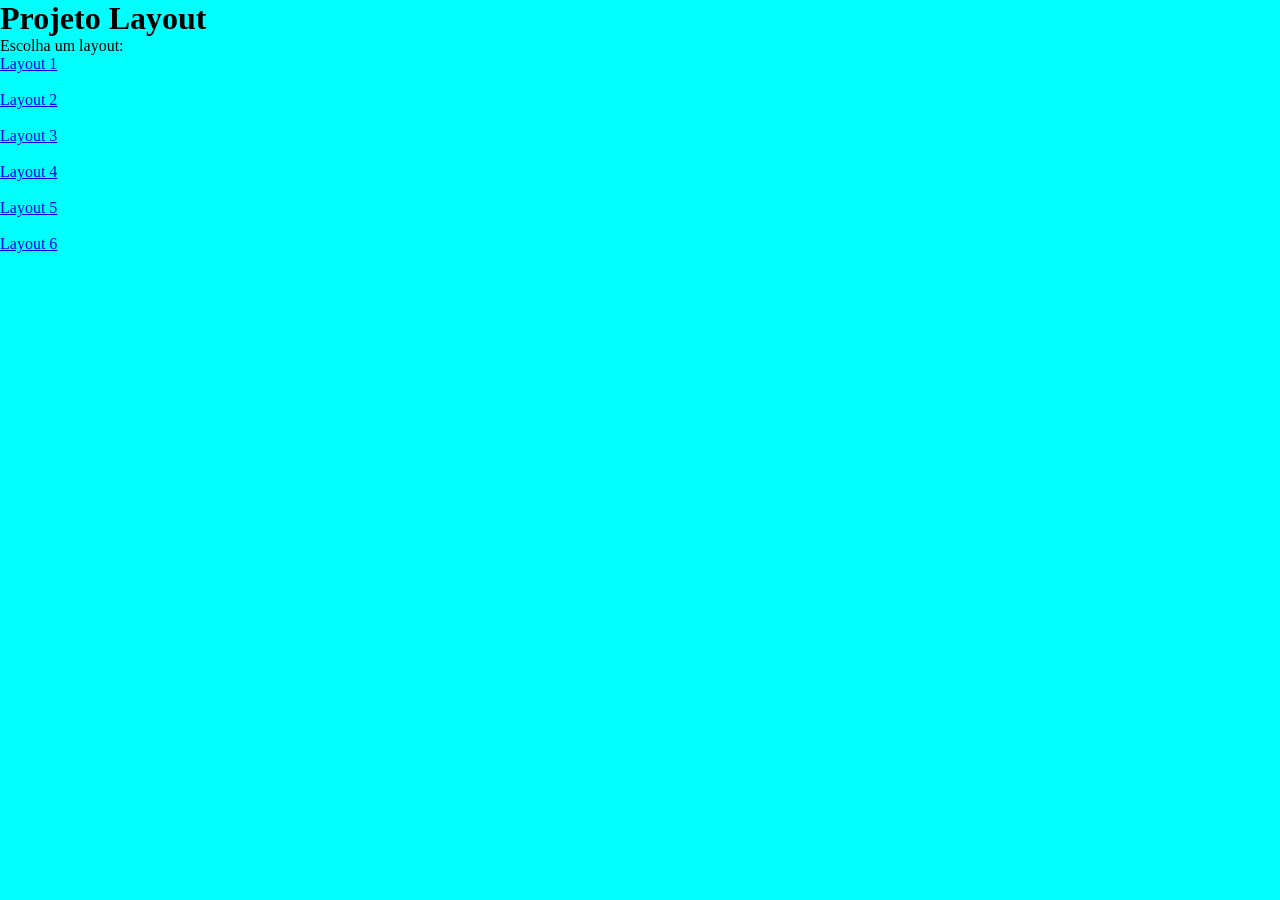
<file: index.html>
<!DOCTYPE html>
<html lang="pt-br">
    <link rel="stylesheet" href="style.css">

<head>
    <meta charset="UTF-8">
    <title>Projeto Layout</title>
</head>

<body>

    <h1>Projeto Layout</h1>

    <p>Escolha um layout:</p>

    <a href="projeto01/index.html">Layout 1</a>
    <br><br>

    <a href="projeto02/index.html">Layout 2</a>
    <br><br>

    <a href="projeto03/index.html">Layout 3</a>
    <br><br>

    <a href="projeto04/index.html">Layout 4</a>
    <br><br>

    <a href="projeto05/index.html">Layout 5</a>
    <br><br>

    <a href="projeto06/index.html">Layout 6</a>



</body>

</html>
</file>
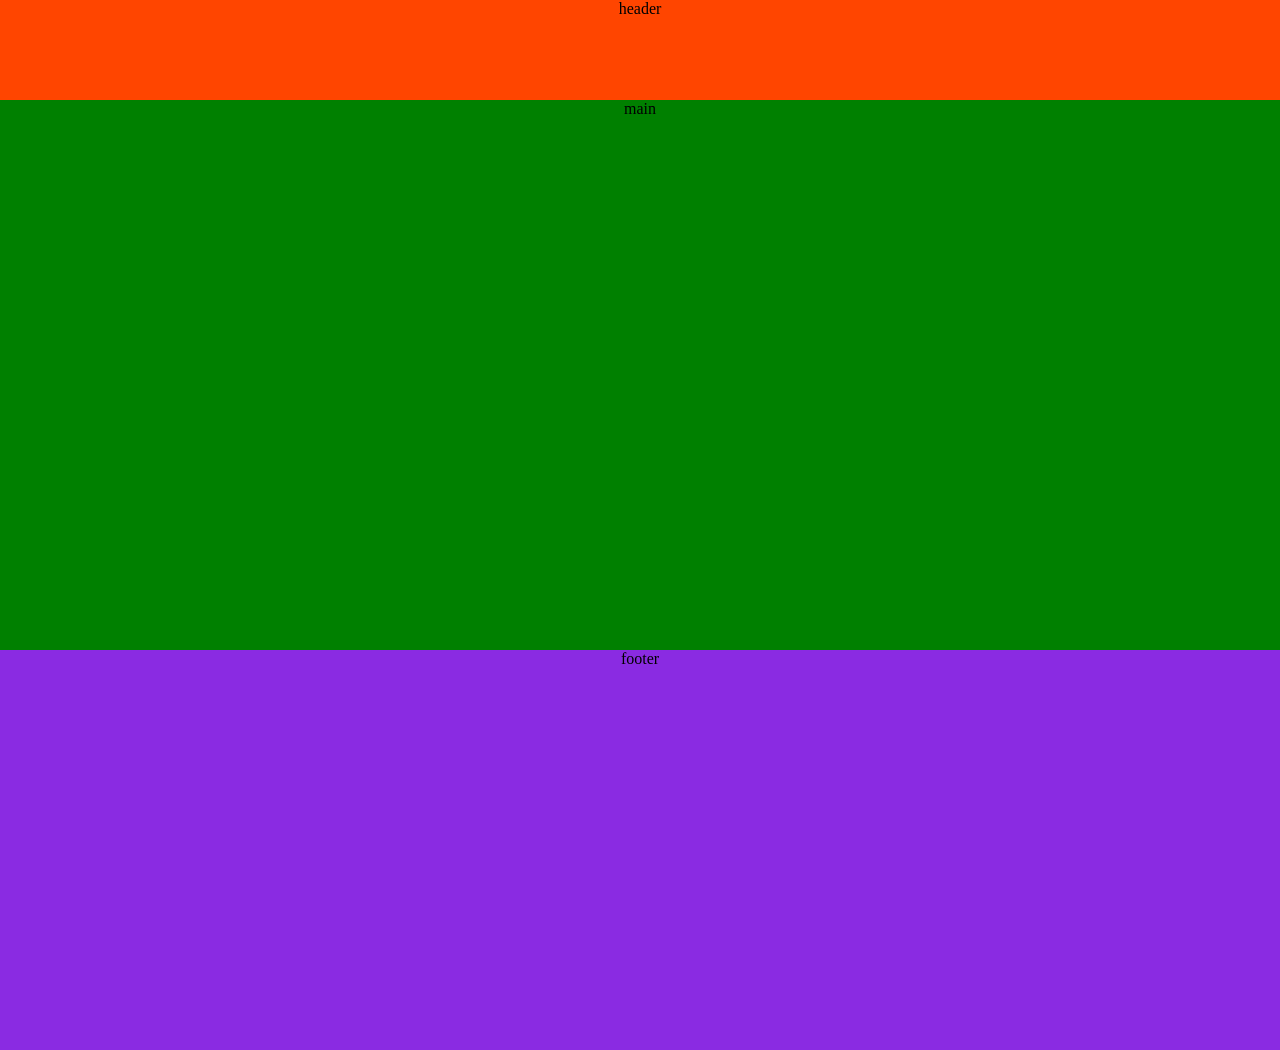
<file: projeto01/index.html>
<!DOCTYPE html>
<html lang="pt-br">
<head>
    <meta charset="UTF-8">
    <meta name="viewport" content="width=device-width, initial-scale=1.0">
    <title>layout 1</title>
    <link rel="stylesheet" href="style.css">
</head>

<header>header</header>
<main>main</main>
<footer>footer</footer>
<body>
    
</body>
</html>
</file>
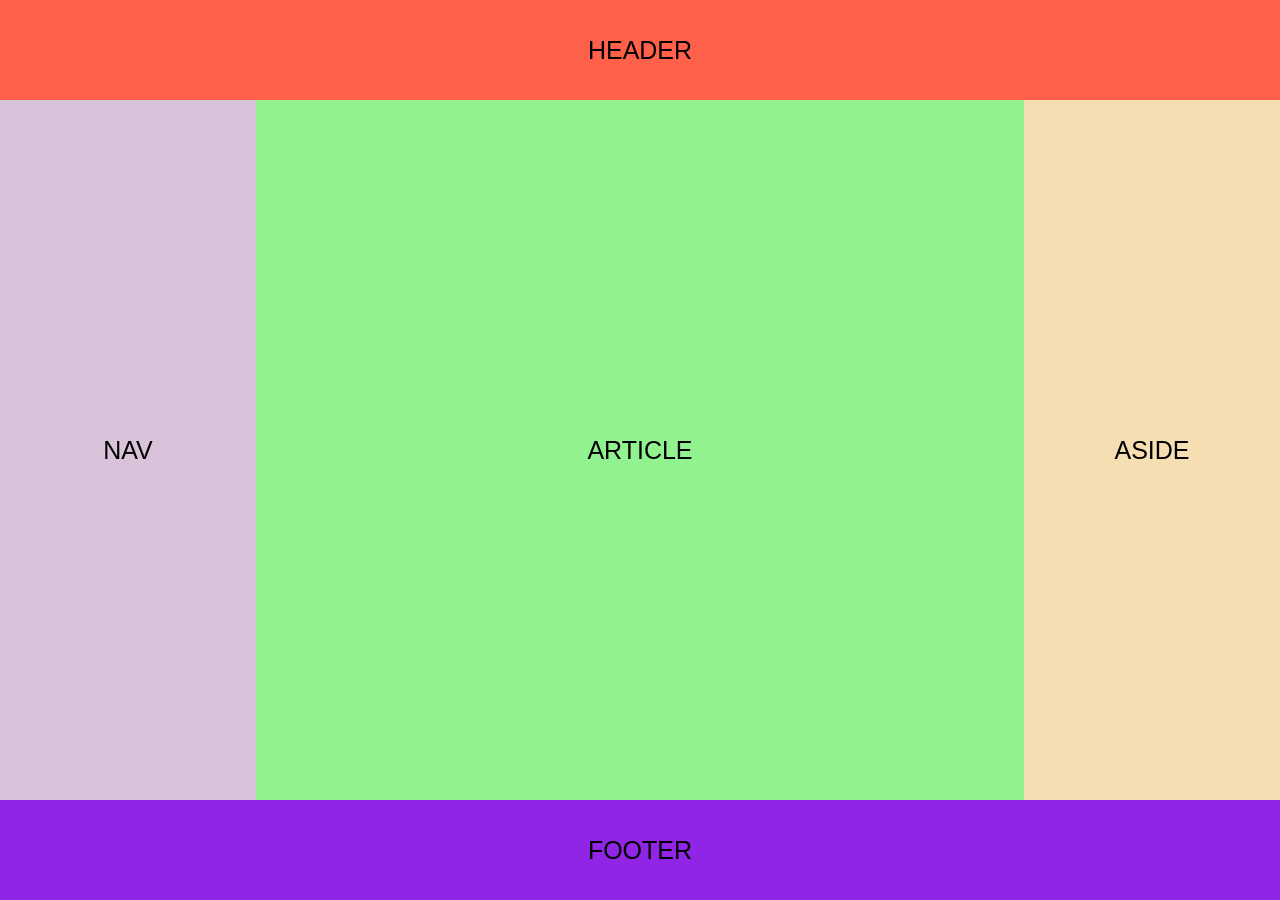
<file: projeto02/index.html>
<!DOCTYPE html>
<html lang="pt-br">

<head>
    <meta charset="UTF-8">
    <meta name="viewport" content="width=device-width, initial-scale=1.0">
    <title>Layout</title>
    <link rel="stylesheet" href="style.css">
</head>


<body>

    <header>HEADER</header>

    <div class="conteudo">

        <nav>NAV</nav>

        <article>ARTICLE</article>

        <aside>ASIDE</aside>

    </div>

    <footer>FOOTER</footer>

</body>

</html>
</file>
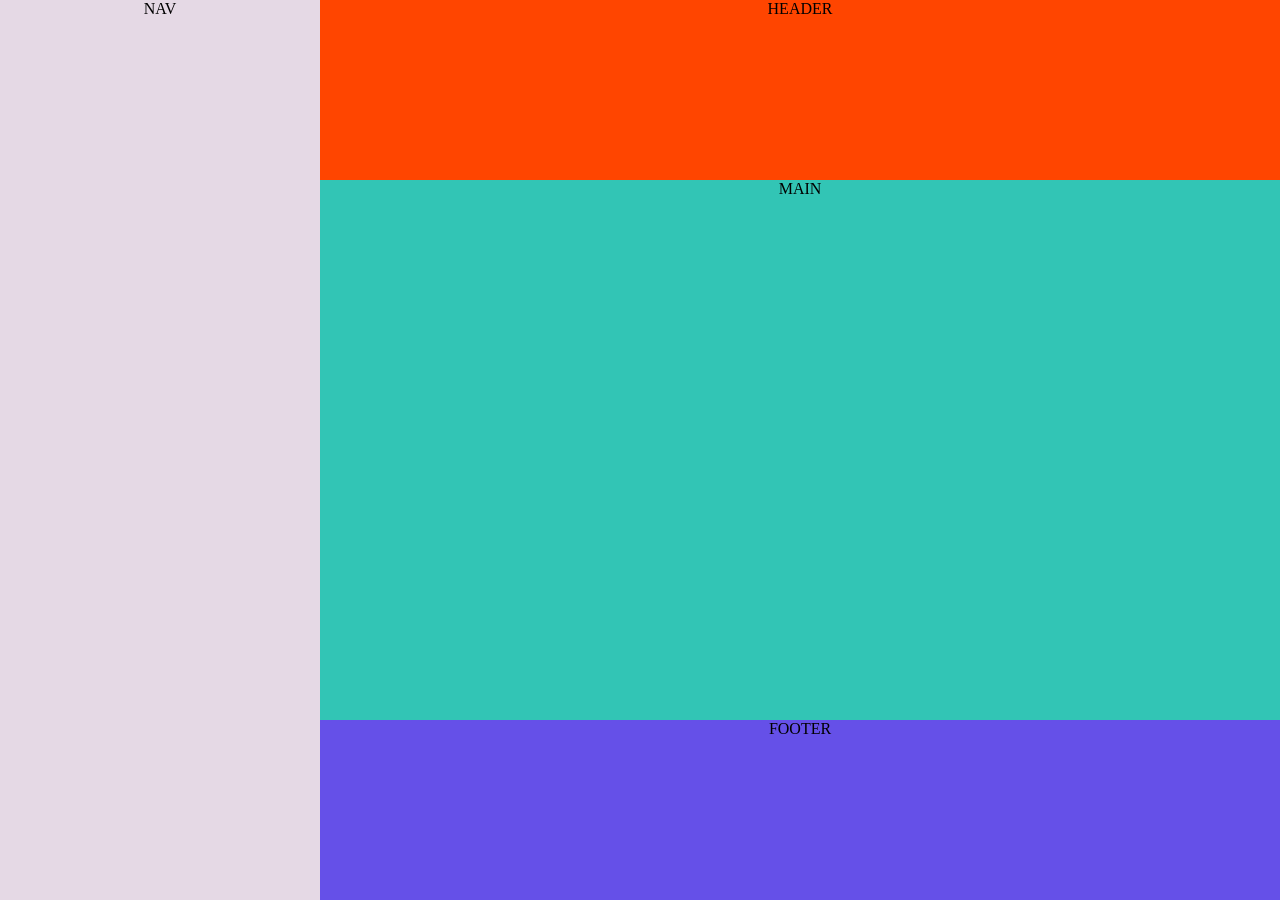
<file: projeto03/index.html>
<!DOCTYPE html>
<html lang="pt-br">

<head>
    <meta charset="UTF-8">
    <meta name="viewport" content="width=device-width, initial-scale=1.0">
    <title>Layout</title>
    <link rel="stylesheet" href="style.css">
</head>

<body>

    <nav>
        NAV
    </nav>

    <div class="conteudo">

        <header>
            HEADER
        </header>

        <main>
            MAIN
        </main>

        <footer>
            FOOTER
        </footer>

    </div>

</body>

</html>
</file>
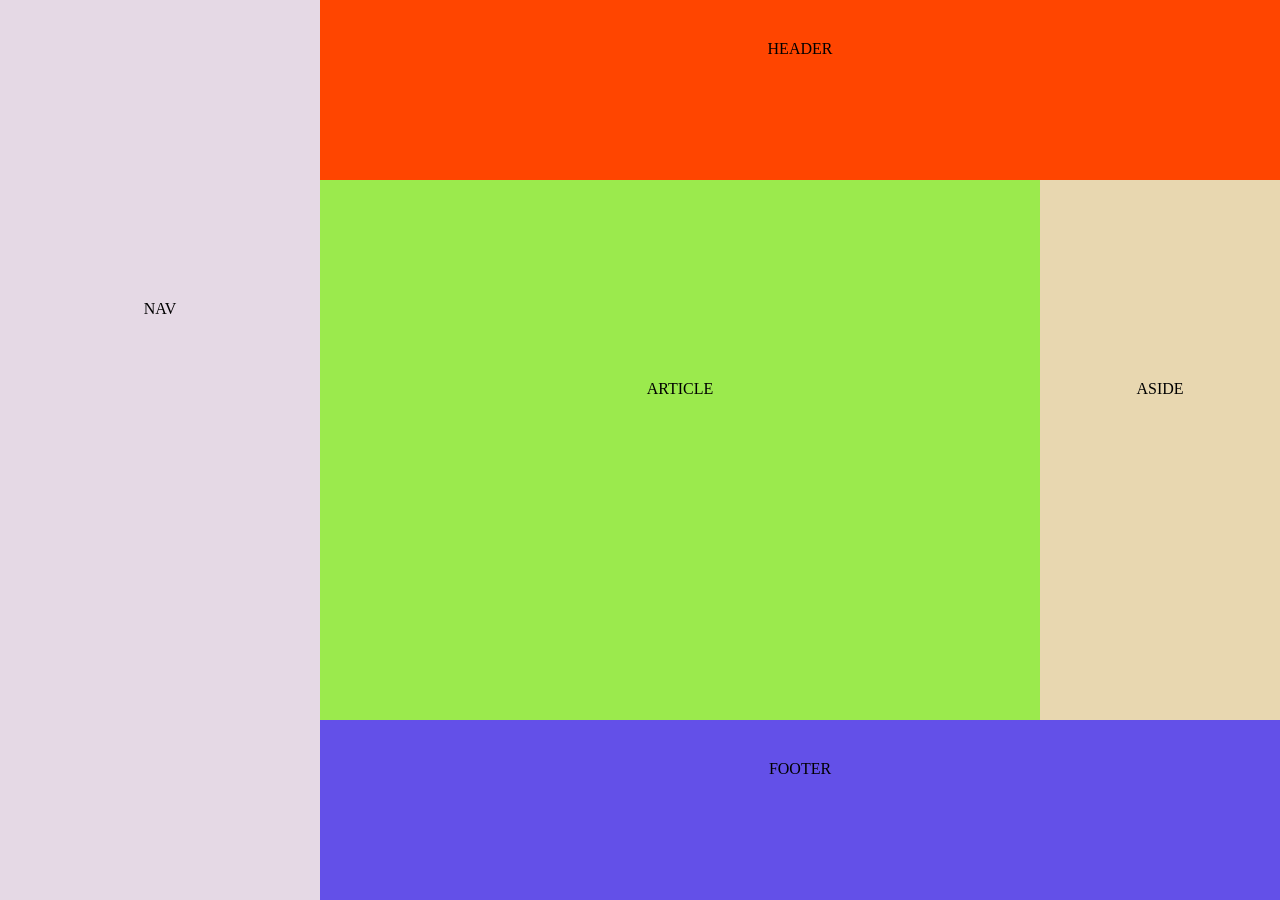
<file: projeto04/index.html>
<!DOCTYPE html>
<html lang="pt-br">

<head>
    <meta charset="UTF-8">
    <meta name="viewport" content="width=device-width, initial-scale=1.0">
    <title>Layout 4</title>
    <link rel="stylesheet" href="style.css">
</head>

<body>

    <nav>
        NAV
    </nav>

    <div class="conteudo">

        <header>
            HEADER
        </header>

        <div class="meio">

            <article>
                ARTICLE
            </article>

            <aside>
                ASIDE
            </aside>

        </div>

        <footer>
            FOOTER
        </footer>

    </div>

</body>

</html>
</file>
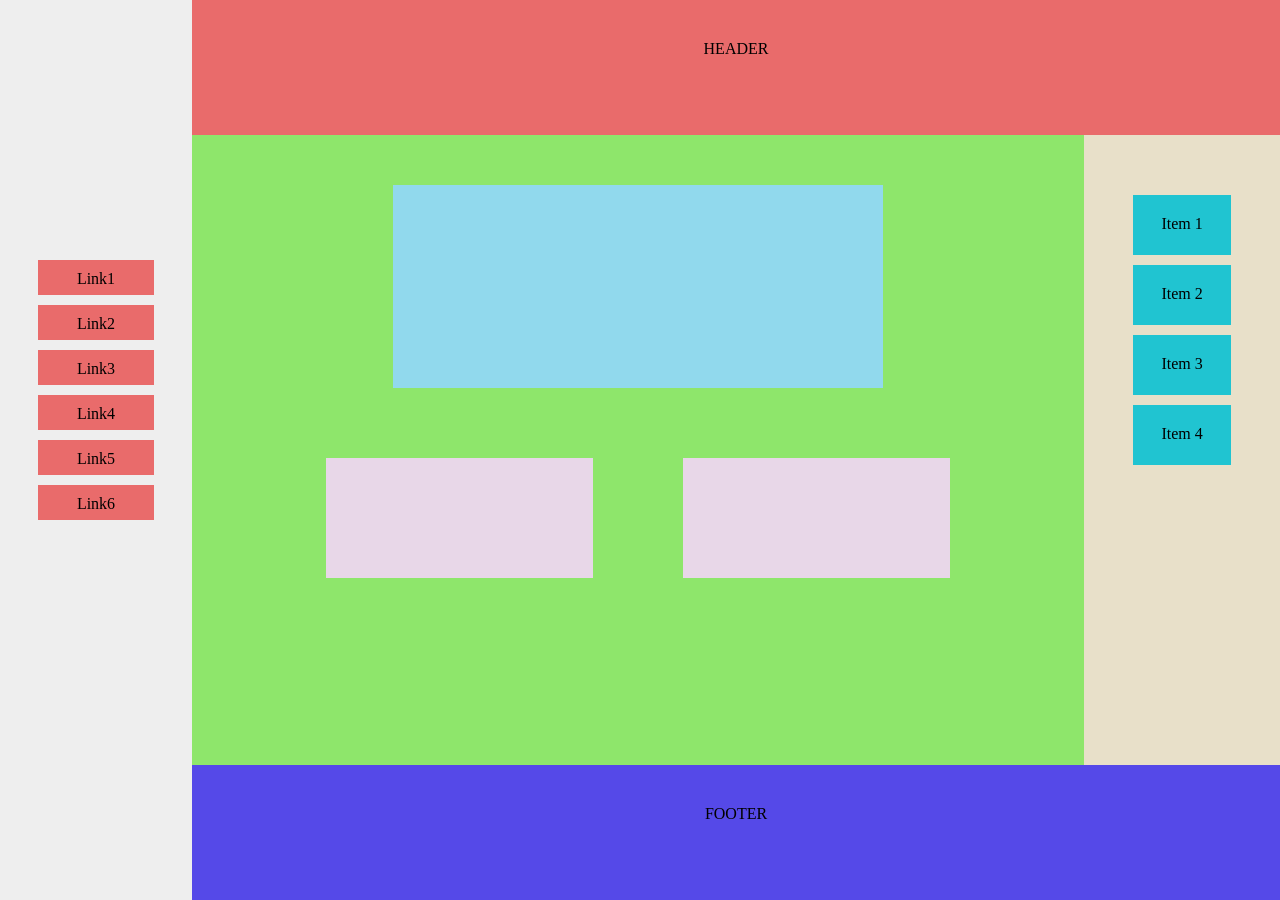
<file: projeto05/index.html>
<!DOCTYPE html>
<html lang="pt-br">

<head>
    <meta charset="UTF-8">
    <meta name="viewport" content="width=device-width, initial-scale=1.0">
    <title>Layout</title>
    <link rel="stylesheet" href="style.css">
</head>

<body>

    <nav>
        <div>Link1</div>
        <div>Link2</div>
        <div>Link3</div>
        <div>Link4</div>
        <div>Link5</div>
        <div>Link6</div>
    </nav>

    <div class="direita">

        <header>
            HEADER
        </header>

        <div class="meio">

            <main>

                <div class="caixa1"></div>

                <div class="caixa2"></div>

                <div class="caixa3"></div>

            </main>

            <aside>

                <div>Item 1</div>
                <div>Item 2</div>
                <div>Item 3</div>
                <div>Item 4</div>

            </aside>

        </div>

        <footer>
            FOOTER
        </footer>

    </div>

</body>

</html>
</file>
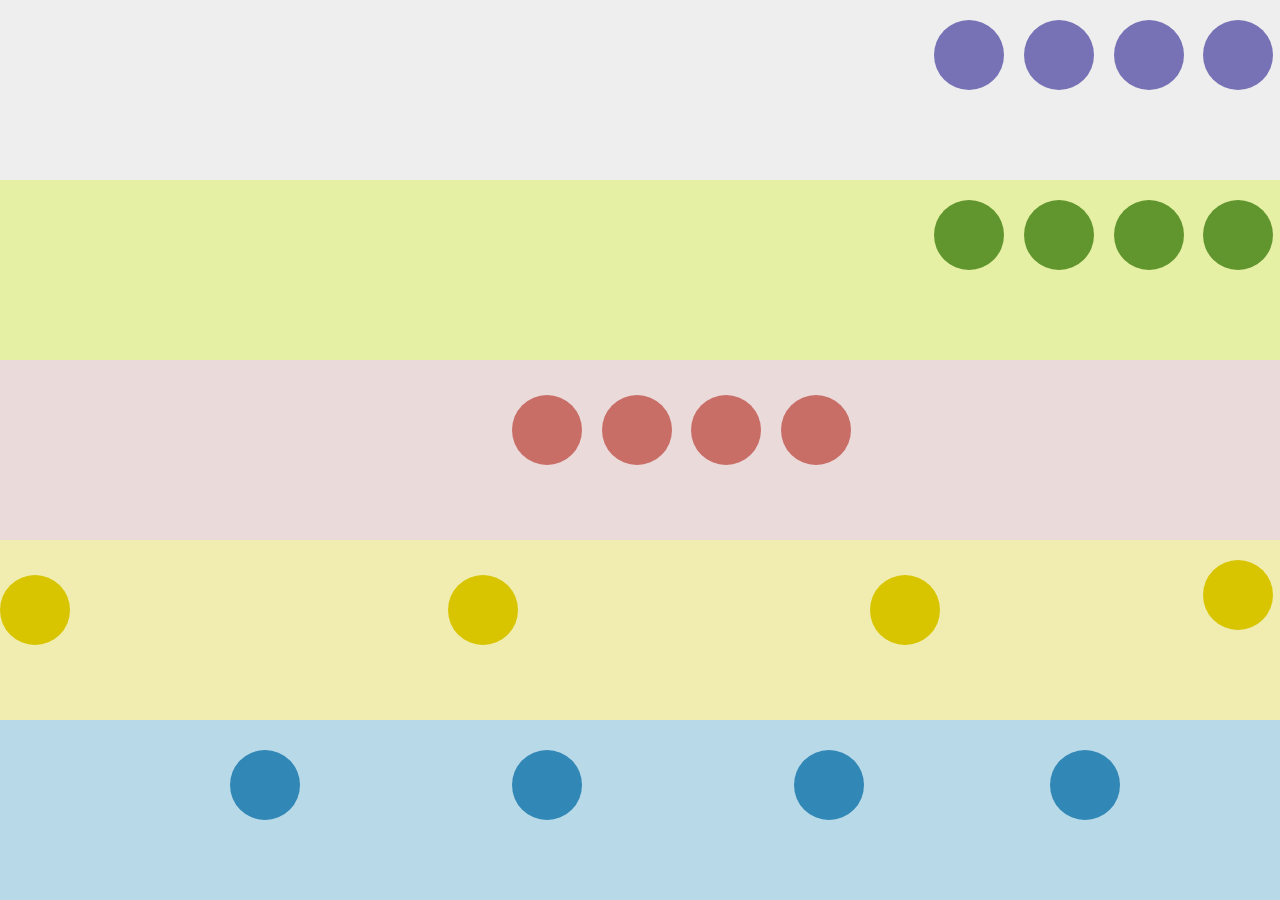
<file: projeto06/index.html>
<!DOCTYPE html>
<html lang="pt-br">

<head>
    <meta charset="UTF-8">
    <meta name="viewport" content="width=device-width, initial-scale=1.0">
    <title>Layout 6</title>
    <link rel="stylesheet" href="style.css">
</head>

<body>

    <div class="faixa1">
        <div class="bolinha b1"></div>
        <div class="bolinha b2"></div>
        <div class="bolinha b3"></div>
        <div class="bolinha b4"></div>
    </div>

    <div class="faixa2">
        <div class="bolinha b5"></div>
        <div class="bolinha b6"></div>
        <div class="bolinha b7"></div>
        <div class="bolinha b8"></div>
    </div>

    <div class="faixa3">
        <div class="bolinha b9"></div>
        <div class="bolinha b10"></div>
        <div class="bolinha b11"></div>
        <div class="bolinha b12"></div>
    </div>

    <div class="faixa4">
        <div class="bolinha b13"></div>
        <div class="bolinha b14"></div>
        <div class="bolinha b15"></div>
        <div class="bolinha b16"></div>
    </div>

    <div class="faixa5">
        <div class="bolinha b17"></div>
        <div class="bolinha b18"></div>
        <div class="bolinha b19"></div>
        <div class="bolinha b20"></div>
    </div>

</body>

</html>
</file>
<file: style.css>
*{
    margin: 0;
    padding: 0;
}


    body{
        background-color: aqua;
    }
</file>
<file: projeto01/style.css>
*{
    margin: 0;
    padding: 0;
    box-sizing: border-box;
}

header{
    background-color: orangered;
    text-align: center;
    height: 100px;
    position: relative; 
}

main{
    background-color: green;
    text-align: center;
    height: 550px;
}

footer{
    background-color: blueviolet;
    text-align: center;
    height: 400px;
}
</file>
<file: projeto02/style.css>
* {
    margin: 0;
    padding: 0;
}

body {
    height: 100vh;
    font-family: Arial;
    text-align: center;
    font-size: 25px;
}


header {
    height: 100px;
    background-color: #ff6049;

    display: flex;
    justify-content: center;
    align-items: center;
}


.conteudo {
    height: calc(100vh - 200px);

    display: flex;
}


nav {
    width: 20%;
    background-color: #d9c3da;

    display: flex;
    justify-content: center;
    align-items: center;
}


article {
    width: 60%;
    background-color: #91f28f;

    display: flex;
    justify-content: center;
    align-items: center;
}


aside {
    width: 20%;
    background-color: #f5deb1;

    display: flex;
    justify-content: center;
    align-items: center;
}

footer {
    height: 100px;
    background-color: #9025e5;

    display: flex;
    justify-content: center;
    align-items: center;
}
</file>
<file: projeto03/style.css>
* {
    margin: 0;
    padding: 0;
}

body {
    height: 100vh;
}

nav {
    width: 25%;
    height: 100vh;
    background-color: #e5d9e5;
    float: left;
    text-align: center;
}

.conteudo {
    width: 75%;
    height: 100vh;
    float: left;
}

header {
    width: 100%;
    height: 20%;
    background-color: orangered;
    text-align: center;
}

main {
    width: 100%;
    height: 60%;
    background-color: #32c5b5;
    text-align: center;
}

footer {
    width: 100%;
    height: 20%;
    background-color: #6550e8;
    text-align: center;
}
</file>
<file: projeto04/style.css>
* {
    margin: 0;
    padding: 0;
}

body {
    height: 100vh;
}

nav {
    width: 25%;
    height: 100vh;
    background-color: #e5d9e5;
    float: left;
    text-align: center;
    padding-top: 300px;
    box-sizing: border-box;
}

.conteudo {
    width: 75%;
    height: 100vh;
    float: left;
}

header {
    width: 100%;
    height: 20%;
    background-color: orangered;
    text-align: center;
    padding-top: 40px;
    box-sizing: border-box;
}

.meio {
    width: 100%;
    height: 60%;
}

article {
    width: 75%;
    height: 100%;
    background-color: #9bea4d;
    float: left;
    text-align: center;
    padding-top: 200px;
    box-sizing: border-box;
}

aside {
    width: 25%;
    height: 100%;
    background-color: #e8d7b0;
    float: left;
    text-align: center;
    padding-top: 200px;
    box-sizing: border-box;
}

footer {
    width: 100%;
    height: 20%;
    background-color: #6350e8;
    text-align: center;
    padding-top: 40px;
    box-sizing: border-box;
}
</file>
<file: projeto05/style.css>
* {
    margin: 0;
    padding: 0;
}

body {
    height: 100vh;
}

nav {
    width: 15%;
    height: 100vh;
    background-color: #eeeeee;
    float: left;
    text-align: center;
    padding-top: 250px;
    box-sizing: border-box;
}

nav div {
    width: 60%;
    height: 35px;
    background-color: #e96b6b;
    margin: 10px auto;
    padding-top: 10px;
    box-sizing: border-box;
}

.direita {
    width: 85%;
    height: 100vh;
    float: left;
}

header {
    width: 100%;
    height: 15%;
    background-color: #e96b6b;
    text-align: center;
    padding-top: 40px;
    box-sizing: border-box;
}

.meio {
    width: 100%;
    height: 70%;
}

main {
    width: 82%;
    height: 100%;
    background-color: #8ee66b;
    float: left;
    padding-top: 50px;
    box-sizing: border-box;
}

.caixa1 {
    width: 55%;
    height: 35%;
    background-color: #91d9ed;
    margin: auto;
}

.caixa2 {
    width: 30%;
    height: 120px;
    background-color: #e8d7e8;
    float: left;
    margin-left: 15%;
    margin-top: 70px;
}

.caixa3 {
    width: 30%;
    height: 120px;
    background-color: #e8d7e8;
    float: right;
    margin-right: 15%;
    margin-top: 70px;
}

aside {
    width: 18%;
    height: 100%;
    background-color: #e8e0c9;
    float: left;
    text-align: center;
    padding-top: 50px;
    box-sizing: border-box;
}

aside div {
    width: 50%;
    height: 60px;
    background-color: #20c4d1;
    margin: 10px auto;
    padding-top: 20px;
    box-sizing: border-box;
}

footer {
    width: 100%;
    height: 15%;
    background-color: #5549e8;
    text-align: center;
    padding-top: 40px;
    box-sizing: border-box;
}
</file>
<file: projeto06/style.css>
* {
    margin: 0;
    padding: 0;
}

body {
    height: 100vh;
}



.faixa1 {
    width: 100%;
    height: 20vh;
    background-color: #eeeeee;
    position: relative;
}

.faixa2 {
    width: 100%;
    height: 20vh;
    background-color: #e5f0a5;
    position: relative;
}

.faixa3 {
    width: 100%;
    height: 20vh;
    background-color: #eadada;
    position: relative;
}

.faixa4 {
    width: 100%;
    height: 20vh;
    background-color: #f1edb0;
    position: relative;
}

.faixa5 {
    width: 100%;
    height: 20vh;
    background-color: #b8d9e8;
    position: relative;
}




.bolinha {
    width: 70px;
    height: 70px;
    border-radius: 50%;
    position: absolute;
}




.b1 {
    background-color: #7772b5;
    left: 73%;
    top: 20px;
}

.b2 {
    background-color: #7772b5;
    left: 80%;
    top: 20px;
}

.b3 {
    background-color: #7772b5;
    left: 87%;
    top: 20px;
}

.b4 {
    background-color: #7772b5;
    left: 94%;
    top: 20px;
}




.b5 {
    background-color: #61952d;
    left: 73%;
    top: 20px;
}

.b6 {
    background-color: #61952d;
    left: 80%;
    top: 20px;
}

.b7 {
    background-color: #61952d;
    left: 87%;
    top: 20px;
}

.b8 {
    background-color: #61952d;
    left: 94%;
    top: 20px;
}




.b9 {
    background-color: #c96d67;
    left: 40%;
    top: 35px;
}

.b10 {
    background-color: #c96d67;
    left: 47%;
    top: 35px;
}

.b11 {
    background-color: #c96d67;
    left: 54%;
    top: 35px;
}

.b12 {
    background-color: #c96d67;
    left: 61%;
    top: 35px;
}


/* QUARTA FAIXA */

.b13 {
    background-color: #d8c500;
    left: 0%;
    top: 35px;
}

.b14 {
    background-color: #d8c500;
    left: 35%;
    top: 35px;
}

.b15 {
    background-color: #d8c500;
    left: 68%;
    top: 35px;
}

.b16 {
    background-color: #d8c500;
    left: 94%;
    top: 20px;
}




.b17 {
    background-color: #3187b5;
    left: 18%;
    top: 30px;
}

.b18 {
    background-color: #3187b5;
    left: 40%;
    top: 30px;
}

.b19 {
    background-color: #3187b5;
    left: 62%;
    top: 30px;
}

.b20 {
    background-color: #3187b5;
    left: 82%;
    top: 30px;
}
</file>
